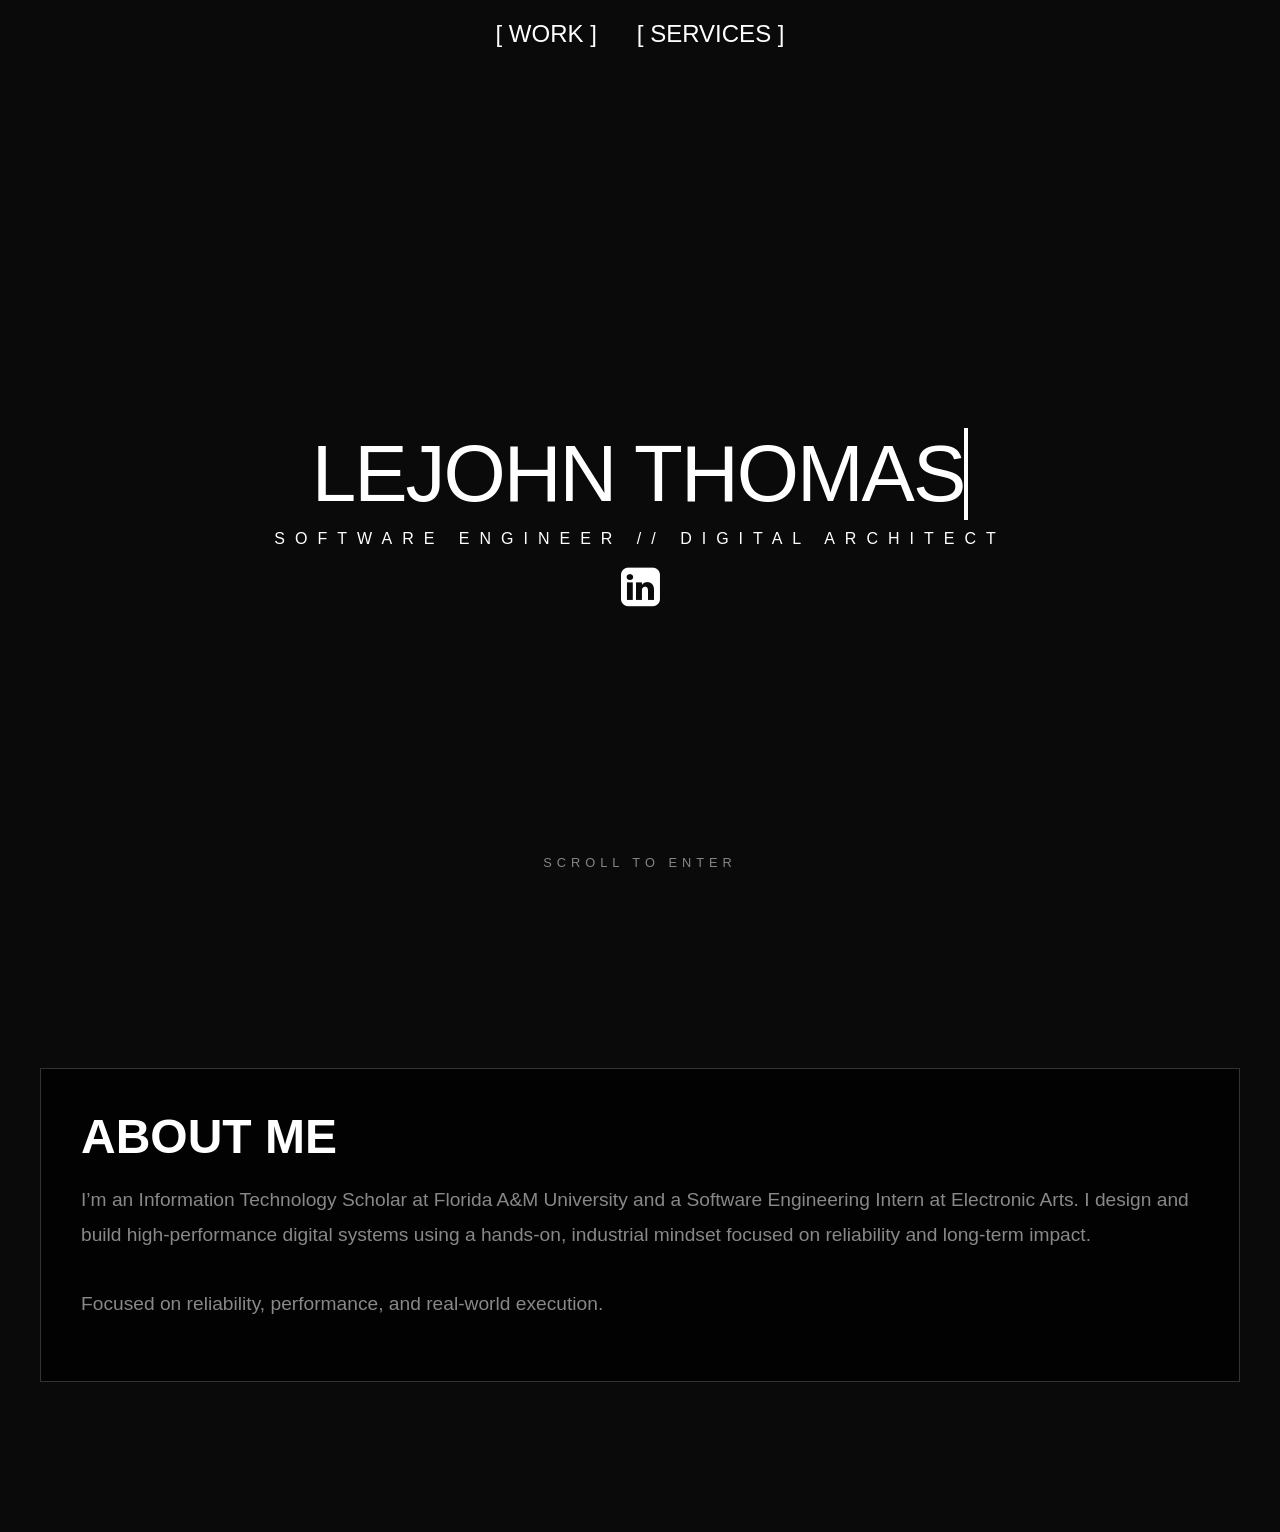
<file: index.html>
<!DOCTYPE html>
<html lang="en">
<head>
    <meta charset="UTF-8">
    <title>LEJOHN THOMAS</title>
    <link rel="stylesheet" href="style.css">
    <link rel="stylesheet" href="https://cdnjs.cloudflare.com/ajax/libs/font-awesome/4.7.0/css/font-awesome.min.css">
</head>
<body>

    <nav style="display: flex; gap: 40px; font-size: 1.5rem; padding: 20px; justify-content: center;">
        <a href="work.html" style="color: white; text-decoration: none;">[ WORK ]</a>
        <a href="services.html" style="color: white; text-decoration: none;">[ SERVICES ]</a>
    </nav>

    <div class="galaxy-bg"></div>
    <div class="background-image-overlay"></div>

    <section id="hero">
        <div class="typing-text">LEJOHN THOMAS</div>
        <p style="letter-spacing: 10px; margin-top: 10px;">SOFTWARE ENGINEER // DIGITAL ARCHITECT</p>
        <a style="color: white;" href="https://www.linkedin.com/in/lejohn-thomas/"><i class="fa fa-linkedin-square" style="font-size:45px"></i></a>
        <div class="scroll-indicator">SCROLL TO ENTER</div>
    </section>

    <div class="content-wrapper">
        <section id="about">
            <div class="industrial-card">
                <h2 style="font-size: 3rem; margin: 0;">ABOUT ME</h2>
                <p style="font-size: 1.2rem; color: #888; line-height: 1.8;">
                    I’m an Information Technology Scholar at Florida A&M University and a Software Engineering Intern at Electronic Arts.
                    I design and build high-performance digital systems using a hands-on, industrial mindset focused on reliability and long-term impact.
                    <br>
                    <br>
                    Focused on reliability, performance, and real-world execution.
                </p>
            </div>
            
        </section>
    </div>

</body>
</html>
</file>
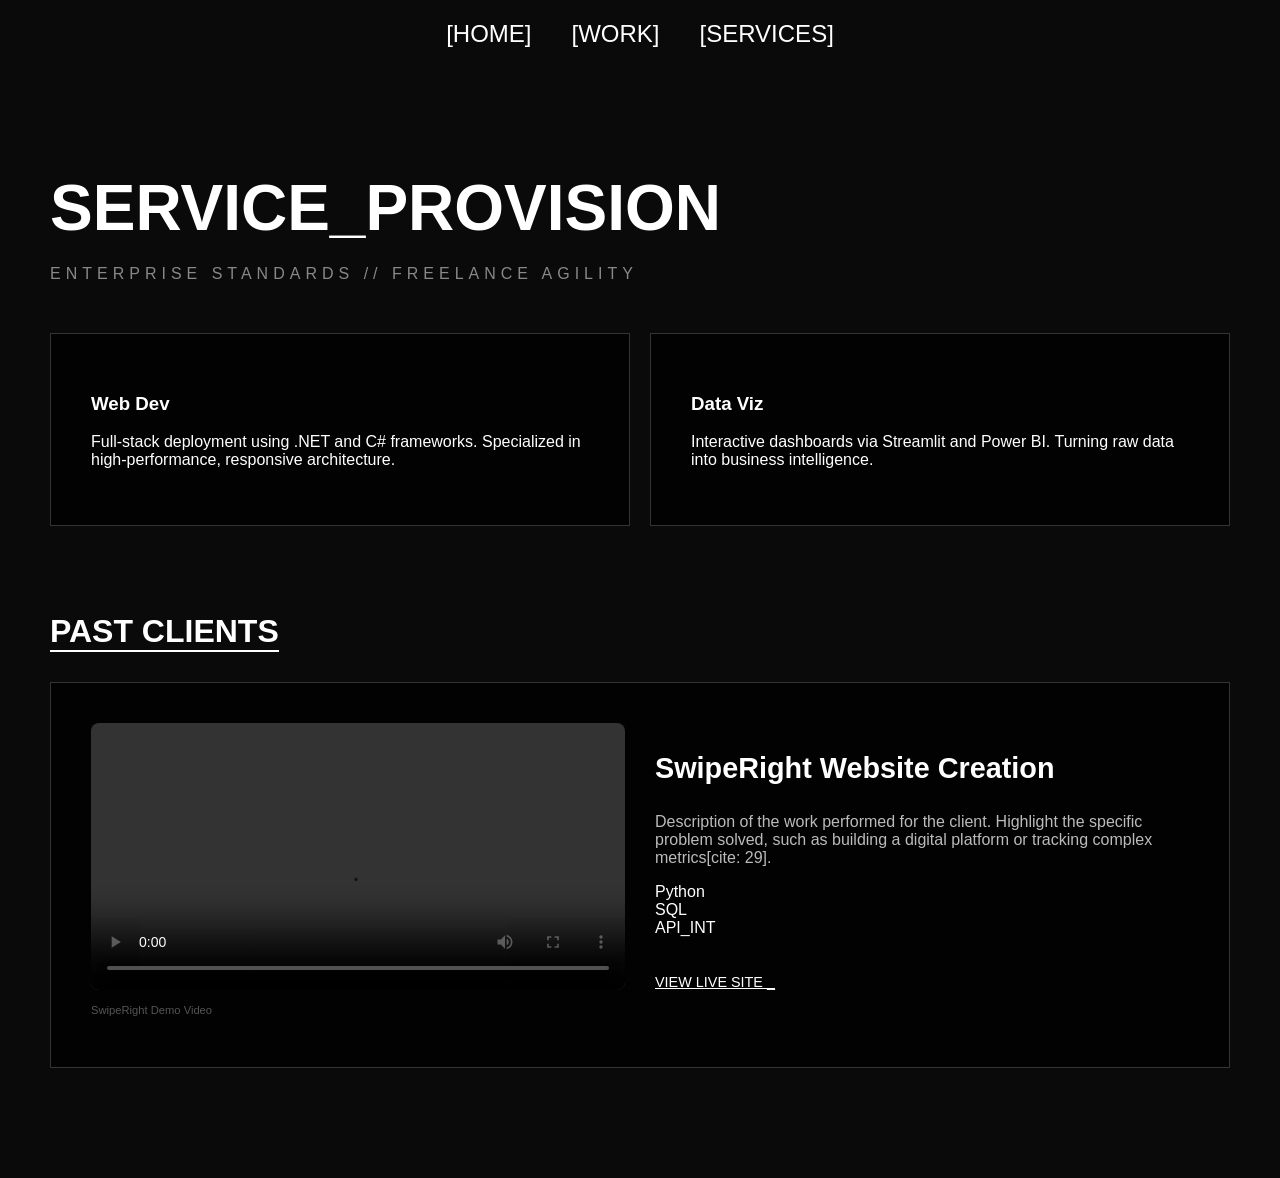
<file: services.html>
<!DOCTYPE html>
<html lang="en">
<head>
    <link rel="stylesheet" href="style.css">
    <title>SERVICES // LEJOHN THOMAS</title>
</head>
<body>
    <div class="galaxy-bg" id="star-container"></div>
    <div class="background-image-overlay"></div>

    <nav class="industrial-nav" style="display: flex; gap: 40px; font-size: 1.5rem; padding: 20px; justify-content: center;">
        <a href="index.html" style="color: white; text-decoration: none;">[HOME]</a>
        <a href="work.html" style="color: white; text-decoration: none;">[WORK]</a>
        <a href="services.html" style="color: white; text-decoration: none;">[SERVICES]</a>
    </nav>

    <div class="service-container">
        <h1 style="font-size: 4rem; margin-bottom: 20px;">SERVICE_PROVISION</h1>
        <p style="letter-spacing: 5px; color: #888; margin-bottom: 50px;">ENTERPRISE STANDARDS // FREELANCE AGILITY</p>

        <div style="display: grid; grid-template-columns: 1fr 1fr; gap: 20px; margin-bottom: 60px;">
            <div class="industrial-card" style="margin-bottom: 0;">
                <h3>Web Dev</h3>
                <p>Full-stack deployment using .NET and C# frameworks. Specialized in high-performance, responsive architecture.</p>
            </div>
            <div class="industrial-card" style="margin-bottom: 0;">
                <h3>Data Viz</h3>
                <p>Interactive dashboards via Streamlit and Power BI. Turning raw data into business intelligence.</p>
            </div>
        </div>

        <h2 style="font-size: 2rem; border-bottom: 2px solid #fff; display: inline-block; margin-bottom: 30px;">PAST CLIENTS</h2>
        
        <div class="industrial-card" style="display: flex; gap: 30px; align-items: flex-start;">
            <div style="flex: 1;">
                <video src="SwipeRight_Vid.mp4" controls="autoplay; " style="width: 100%; border-radius: 8px;"></video>
                <p style="font-size: 0.7rem; color: #555; margin-top: 10px;">SwipeRight Demo Video</p>
            </div>
            <div style="flex: 1;">
                <h3 style="font-size: 1.8rem;">SwipeRight Website Creation</h3>
                <p style="color: #bbb;">Description of the work performed for the client. Highlight the specific problem solved, such as building a digital platform or tracking complex metrics[cite: 29].</p>
                <div class="tech-pill">Python</div><div class="tech-pill">SQL</div><div class="tech-pill">API_INT</div>
                <br><br>
                <a href="#" style="color: #fff; text-decoration: underline; font-size: 0.9rem;">VIEW LIVE SITE _</a>
            </div>
        </div>
    </div>

</body>
</html>
</file>
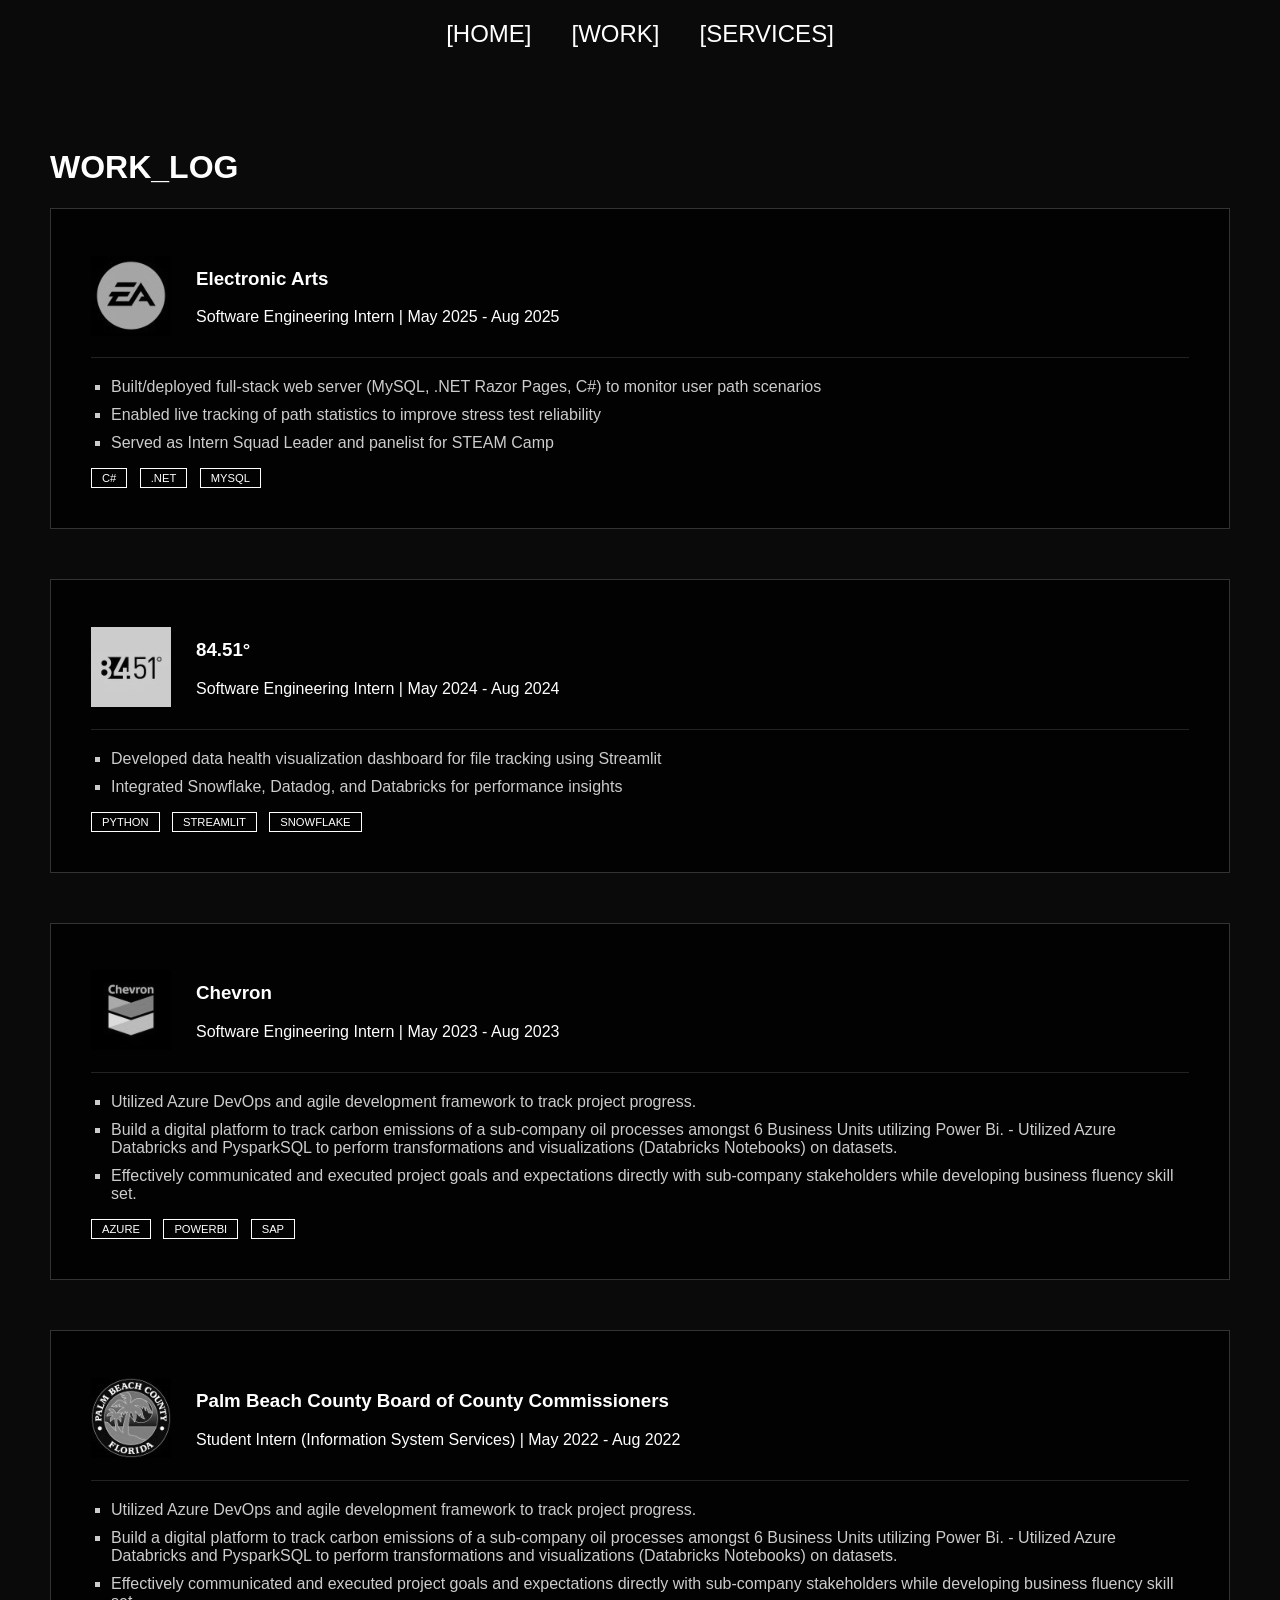
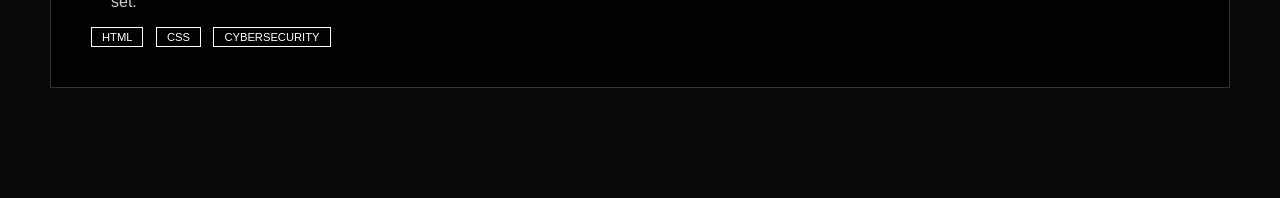
<file: work.html>
<!DOCTYPE html>
<html lang="en">
<head>
    <meta charset="UTF-8">
    <title>WORK_LOG // LEJOHN THOMAS</title>
    <link rel="stylesheet" href="style.css">
</head>
<body>
    <nav class="industrial-nav" style="display: flex; gap: 40px; font-size: 1.5rem; padding: 20px; justify-content: center;">
        <a href="index.html" style="color: white; text-decoration: none;">[HOME]</a>
        <a href="work.html" class="active" style="color: white; text-decoration: none;">[WORK]</a>
        <a href="services.html" style="color: white; text-decoration: none;">[SERVICES]</a>
    </nav>

    <div class="content-container">
        <h1 class="page-title">WORK_LOG</h1>

        <!-- Electronic Arts-->
        <div class="industrial-card">
            <div class="box-header">
                <div class="spinning-logo-container">
                    <img src="electronic_arts_logo.jpeg" class="spinning-logo" alt="EA">
                </div>
                <div class="title-meta">
                    <h3>Electronic Arts</h3>
                    <p>Software Engineering Intern | May 2025 - Aug 2025</p>
                </div>
            </div>
            <ul class="exp-list">
                <li>Built/deployed full-stack web server (MySQL, .NET Razor Pages, C#) to monitor user path scenarios</li>
                <li>Enabled live tracking of path statistics to improve stress test reliability</li>
                <li>Served as Intern Squad Leader and panelist for STEAM Camp</li>
            </ul>
            <div class="tag-row">
                <span class="industrial-tag">C#</span>
                <span class="industrial-tag">.NET</span>
                <span class="industrial-tag">MYSQL</span>
            </div>
        </div>

        <!-- 84.51 -->
        <div class="industrial-card">
            <div class="box-header">
                <div class="spinning-logo-container">
                    <img src="84_51_logo.jpeg" class="spinning-logo" alt="84.51">
                </div>
                <div class="title-meta">
                    <h3>84.51°</h3>
                    <p>Software Engineering Intern | May 2024 - Aug 2024</p>
                </div>
            </div>
            <ul class="exp-list">
                <li>Developed data health visualization dashboard for file tracking using Streamlit</li>
                <li>Integrated Snowflake, Datadog, and Databricks for performance insights</li>
            </ul>
            <div class="tag-row">
                <span class="industrial-tag">PYTHON</span>
                <span class="industrial-tag">STREAMLIT</span>
                <span class="industrial-tag">SNOWFLAKE</span>
            </div>
        </div>

        <!-- Chevron -->
        <div class="industrial-card">
            <div class="box-header">
                <div class="spinning-logo-container">
                    <img src="chevron_logo.jpeg" class="spinning-logo" alt="Chevron">
                </div>
                <div class="title-meta">
                    <h3>Chevron</h3>
                    <p>Software Engineering Intern | May 2023 - Aug 2023</p>
                </div>
            </div>
            <ul class="exp-list">
                <li>Utilized Azure DevOps and agile development framework to track project progress.</li>
                <li>Build a digital platform to track carbon emissions of a sub-company oil processes amongst 6 Business Units utilizing Power Bi.
- Utilized Azure Databricks and PysparkSQL to perform transformations and visualizations (Databricks Notebooks) on datasets.</li>
                <li>Effectively communicated and executed project goals and expectations directly with sub-company stakeholders while developing
business fluency skill set.</li>
            </ul>
            <div class="tag-row">
                <span class="industrial-tag">AZURE</span>
                <span class="industrial-tag">POWERBI</span>
                <span class="industrial-tag">SAP</span>
            </div>
        </div>

        <!-- Palm Beach County -->
        <div class="industrial-card">
            <div class="box-header">
                <div class="spinning-logo-container">
                    <img src="palm_beach_county_logo.jpeg" class="spinning-logo" alt="Palm Beach County">
                </div>
                <div class="title-meta">
                    <h3>Palm Beach County Board of County Commissioners</h3>
                    <p>Student Intern (Information System Services) | May 2022 - Aug 2022</p>
                </div>
            </div>
            <ul class="exp-list">
                <li>Utilized Azure DevOps and agile development framework to track project progress.</li>
                <li>Build a digital platform to track carbon emissions of a sub-company oil processes amongst 6 Business Units utilizing Power Bi.
- Utilized Azure Databricks and PysparkSQL to perform transformations and visualizations (Databricks Notebooks) on datasets.</li>
                <li>Effectively communicated and executed project goals and expectations directly with sub-company stakeholders while developing
business fluency skill set.</li>
            </ul>
            <div class="tag-row">
                <span class="industrial-tag">HTML</span>
                <span class="industrial-tag">CSS</span>
                <span class="industrial-tag">CYBERSECURITY</span>
            </div>
        </div>
    </div>
</body>
</html>
</file>
<file: style.css>
:root {
    --bg-black: #0a0a0a;
    --industrial-gray: #1a1a1a;
    --white: #ffffff;
}

body, html {
    margin: 0;
    padding: 0;
    background-color: var(--bg-black);
    color: var(--white);
    font-family: 'Helvetica Black', 'Arial Black', sans-serif; /* Heavy bold streetwear font */
    overflow-x: hidden;
    scroll-behavior: smooth;
}

/* Hero Section / Landing Gate */
#hero {
    height: 100vh;
    display: flex;
    flex-direction: column;
    justify-content: center;
    align-items: center;
    text-align: center;
}

.typing-text {
    font-size: 5rem;
    text-transform: uppercase;
    letter-spacing: -2px;
    border-right: 4px solid var(--white);
    white-space: nowrap;
    overflow: hidden;
    animation: typing 3.0s steps(20, end), blink .75s step-end infinite;
}

@keyframes typing { from { width: 0 } to { width: 100% } }
@keyframes blink { from, to { border-color: transparent } 50% { border-color: white } }

.scroll-indicator {
    position: absolute;
    bottom: 30px;
    font-size: 0.8rem;
    text-transform: uppercase;
    letter-spacing: 5px;
    opacity: 0.5;
    animation: pulse 2s infinite;
}

@keyframes pulse { 0%, 100% { opacity: 0.2; } 50% { opacity: 0.8; } }

/* Main Content Sections */
.content-wrapper {
    max-width: 1200px;
    margin: 0 auto;
    padding: 100px 20px;
}

.industrial-card {
    border: 1px solid #333;
    background: rgba(0,0,0,0.8);
    padding: 40px;
    margin-bottom: 50px;
    transition: all 0.3s ease;
}

.industrial-card:hover {
    border-color: #fff;
}

/* Raw Photography Look for Client Work */
.industrial-y2k-box img {
    transition: filter 0.5s ease, transform 0.5s ease;
}

.industrial-y2k-box:hover img {
    filter: grayscale(0) contrast(1); /* Color pops on hover */
    transform: scale(1.02);
}

.industrial-y2k-box ul {
    list-style: square;
    color: #fff;
    padding-left: 20px;
}
/* FIXING THE LOGO AND HEADER ALIGNMENT */
.box-header {
    display: flex;
    align-items: center;
    gap: 25px;
    margin-bottom: 20px;
    border-bottom: 1px solid #222;
    padding-bottom: 15px;
}

.spinning-logo-container {
    perspective: 1000px;
    width: 80px;
    height: 80px;
}

.spinning-logo {
    width: 100%;
    filter: grayscale(1) invert(1);
    animation: spin-y 5s infinite linear;
}

@keyframes spin-y {
    from { transform: rotateY(0deg); }
    to { transform: rotateY(360deg); }
}

/* FIXING THE SERVICE PROJECT LAYOUT */
.project-layout {
    display: grid;
    grid-template-columns: 1fr 1fr;
    gap: 40px;
    align-items: start;
}

.exp-list {
    list-style: square;
    padding-left: 20px;
    color: #ccc;
}

.exp-list li {
    margin-bottom: 10px;
}

.industrial-tag {
    border: 1px solid #fff;
    padding: 3px 10px;
    font-size: 0.7rem;
    margin-right: 8px;
    display: inline-block;
}

.content-container {
    padding: 60px 50px;
}

.service-container {
    padding: 60px 50px;
}
</file>
